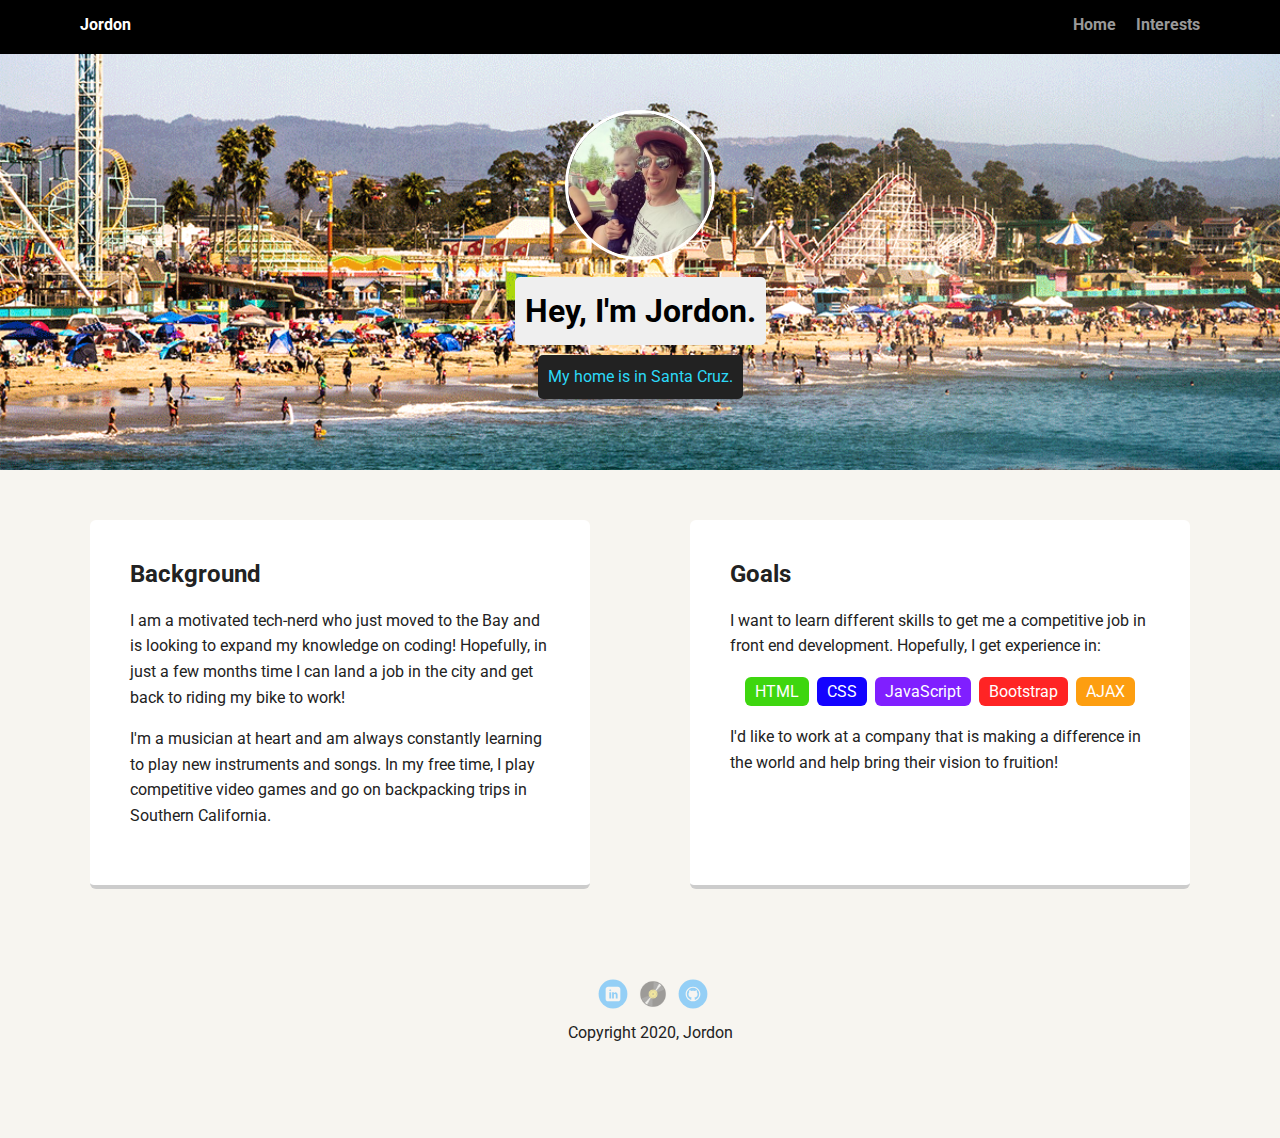
<file: index.html>
<!doctype html>
<html lang="en">
<head>
  <meta charset="utf-8">
  <title>Jordon's Profile</title>
  <meta name="viewport" content="width=device-width, initial-scale=1.0">
  <link rel="stylesheet" href="styles.css">
  <link href="https://fonts.googleapis.com/css?family=Muli%7CRoboto:400,300,500,700,900" rel="stylesheet"></head>
  <body>

    <div class="main-nav">
        <ul class="nav">
          <li class="name">Jordon</li>
          <li><a href="index.html">Home</a></li>
          <li><a href="interest.html">Interests</a></li>
        </ul>
    </div>

    <header>
      <img src="images/me.png" alt="Picture of Jordon" class="profile-image">
      <h1 class="tag name">Hey, I'm Jordon.</h1>
      <p class="tag location">My home is in Santa Cruz.</p>
    </header>

    <main class="flex">
      <div class="card">
        <h2>Background</h2>
        <p>I am a motivated tech-nerd who just moved to the Bay and is looking to expand my knowledge on coding! Hopefully, in just a few months time I can land a job in the city and get back to riding my bike to work!</p>
        <p>I'm a musician at heart and am always constantly learning to play new instruments and songs. In my free time, I play competitive video games and go on backpacking trips in Southern California.</p>
      </div> 

      <div class="card">
        <h2>Goals</h2>
        <p>I want to learn different skills to get me a competitive job in front end development. Hopefully, I get experience in:</p>
        <ul class="skills">
          <li>HTML</li>
          <li>CSS</li>
          <li>JavaScript</li>
          <li>Bootstrap</li>
          <li>AJAX</li>
        </ul>
        <p>I'd like to work at a company that is making a difference in the world and help bring their vision to fruition!</p>
      </div> 

    </main>
    <footer>
      <ul>
        <li><a href="https://www.linkedin.com/in/jordon-massengill-30b251b6/" class="social linkedin">LinkedIn</a></li>
        <li><a href="https://www.discogs.com/user/uhicanexplain/collection" class="social discogs">Discogs</a></li>
        <li><a href="https://github.com/jordonmassengill" class="social github">Github</a></li>
      </ul>
      <p class="copyright">Copyright 2020, Jordon</p>
    </footer>
  </body>
  </html>
</file>
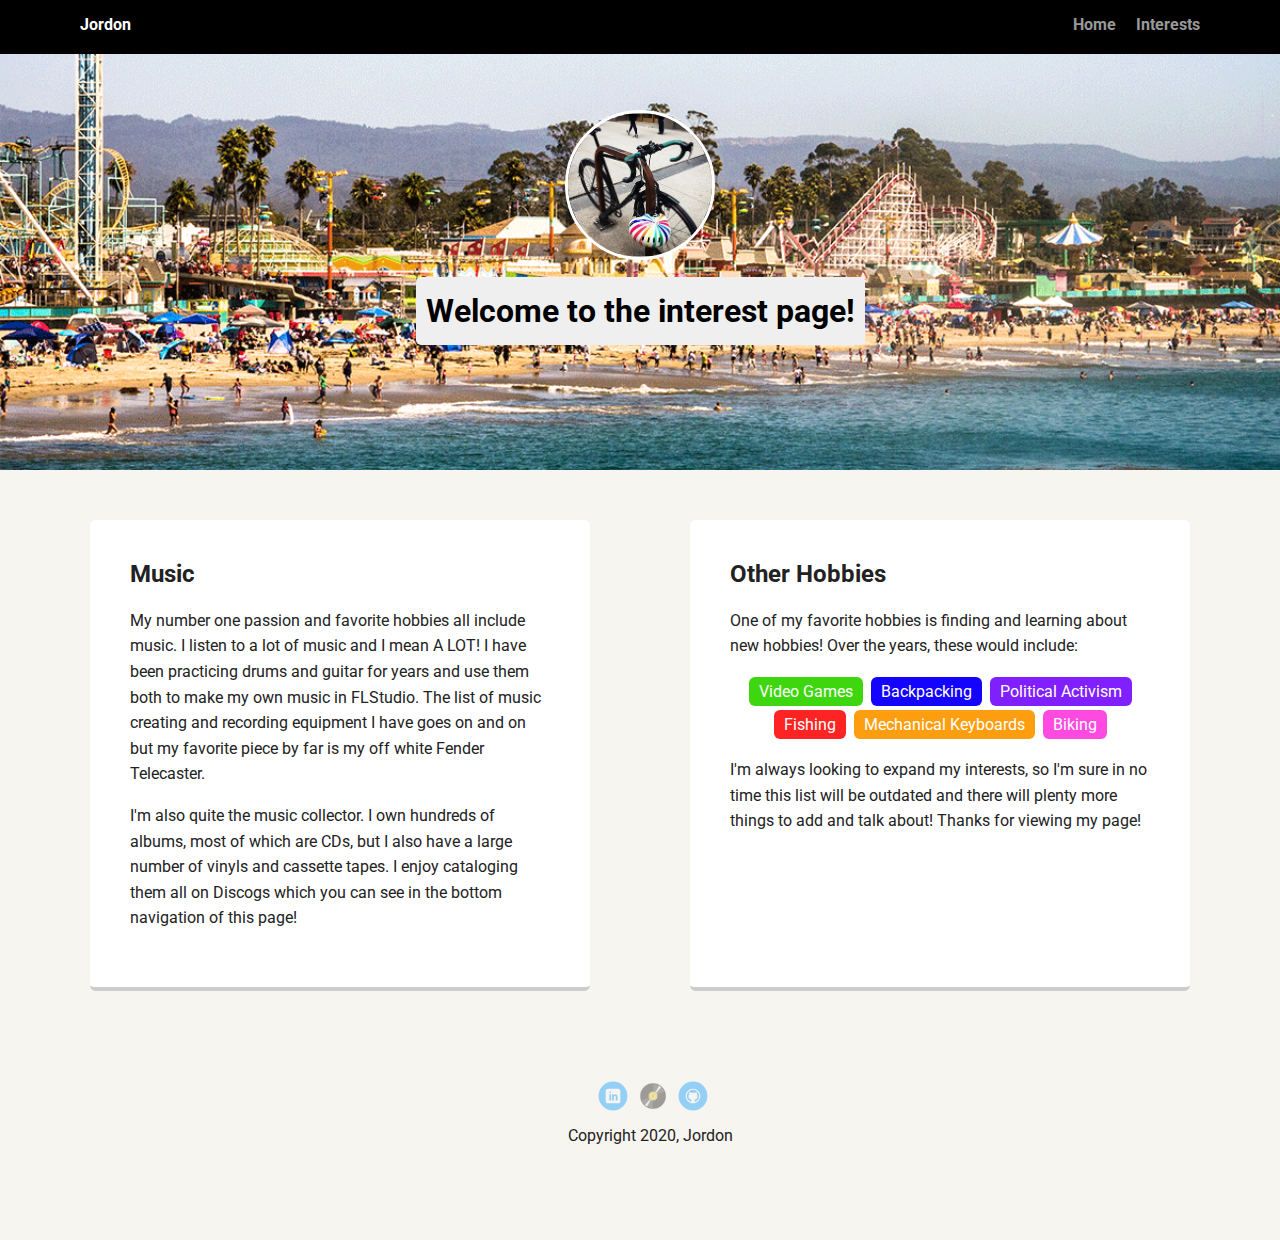
<file: interest.html>
<!doctype html>
<html lang="en">
<head>
  <meta charset="utf-8">
  <title>Jordon's Profile</title>
  <meta name="viewport" content="width=device-width, initial-scale=1.0">
  <link rel="stylesheet" href="styles.css">
  <link href="https://fonts.googleapis.com/css?family=Muli%7CRoboto:400,300,500,700,900" rel="stylesheet"></head>
  <body>

    <div class="main-nav">
        <ul class="nav">
          <li class="name">Jordon</li>
          <li><a href="index.html">Home</a></li>
          <li><a href="interest.html">Interests</a></li>
        </ul>
    </div>

    <header>
      <img src="images/bike.png" alt="Picture of Jordon" class="profile-image">
      <h1 class="tag name">Welcome to the interest page!</h1>
    </header>

    <main class="flex">
      <div class="card">
        <h2>Music</h2>
        <p>My number one passion and favorite hobbies all include music. I listen to a lot of music and I mean A LOT! I have been practicing drums and guitar for years and use them both to make my own music in FLStudio. The list of music creating and recording equipment I have goes on and on but my favorite piece by far is my off white Fender Telecaster.</p>
        <p>I'm also quite the music collector. I own hundreds of albums, most of which are CDs, but I also have a large number of vinyls and cassette tapes. I enjoy cataloging them all on Discogs which you can see in the bottom navigation of this page!</p>
      </div> 

      <div class="card">
        <h2>Other Hobbies</h2>
        <p>One of my favorite hobbies is finding and learning about new hobbies! Over the years, these would include:</p>
        <ul class="skills">
          <li>Video Games</li>
          <li>Backpacking</li>
          <li>Political Activism</li>
          <li>Fishing</li>
          <li>Mechanical Keyboards</li>
          <li>Biking</li>
        </ul>
        <p>I'm always looking to expand my interests, so I'm sure in no time this list will be outdated and there will plenty more things to add and talk about! Thanks for viewing my page!</p>
      </div> 

    </main>
    <footer>
      <ul>
        <li><a href="https://www.linkedin.com/in/jordon-massengill-30b251b6/" class="social linkedin">LinkedIn</a></li>
        <li><a href="https://www.discogs.com/user/uhicanexplain/collection" class="social discogs">Discogs</a></li>
        <li><a href="https://github.com/jordonmassengill" class="social github">Github</a></li>
      </ul>
      <p class="copyright">Copyright 2020, Jordon</p>
    </footer>
  </body>
  </html>
</file>
<file: styles.css>
/* Global Layout Set-up */
* { 
  box-sizing: border-box;
}
  
body {
  margin: 0;
  padding: 0;
  text-align: center;
  font-family: 'Roboto', sans-serif;
  color: #222;
  background: #f7f5f0;
}
/* Link Styles */

a {
  text-decoration: none;
  color: #999;
}
a:hover {
  color: #6633ff;
}

/* Section Styles */

.main-nav {
  width: 100%;
  background: black;
  min-height: 30px;
  padding: 10px;
  position: fixed;
  text-align: center;
}
.nav {
  display: flex;
  justify-content: space-around;
  font-weight: 700;
  list-style-type: none;
  margin: 0 auto;
  padding: 0;
}

.nav .name {
    display: block;
    margin-right: auto;
    color: white;
}
.nav li {
  padding: 5px 10px 10px 10px;
}
.nav a {
  transition: all .5s;
}
.nav a:hover {
  color: white
}

header {
  text-align: center;
  background: url('images/santacruz3.gif');
  background-position: center;
  background-size: cover;
  overflow: hidden;
  padding-top: 60px;
}
header {
  line-height: 1.5;
}
header .profile-image {
  margin-top: 50px;
  width: 150px;
  height: 150px;
  border-radius: 50%;
  border: 3px solid white;
  transition: all .5s;
}
header .profile-image:hover {
  transform: scale(1.5) rotate(360deg);
}
.tag {
  background-color: #efefef;
  color: black;
  padding: 10px;
  border-radius: 5px;
  display: table;
  margin: 10px auto;
} 
.location {
  background-color: #222;
  color: rgb(44, 217, 248);
}
.card {
  margin: 30px;
  padding: 20px 40px 40px;
  max-width: 500px;
  text-align: left;
  background: #fff;
  border-bottom: 4px solid #ccc;
  border-radius: 6px;
  transition: all .5s;
}
.card:hover {
  border-color: #ff99ff;
}

ul.skills {
  padding: 0;
  text-align: center;
}

.skills li {
  border-radius: 6px;
  display: inline-block;
  background: #fd9e10;
  color: white;
  padding: 5px 10px;
  margin: 2px;
}

.skills li:nth-child(1) {
  background: #3ed60f;
}

.skills li:nth-child(2) {
  background: #1403ff;
}

.skills li:nth-child(3) {
  background: #801fff;
}

.skills li:nth-child(4) {
  background: #ff2424;
}

.skills li:nth-child(6) {
  background: #ff4ae1;
}

footer {
  width: 100%;
  min-height: 30px;
  padding: 20px 0 40px 20px;
}

footer .copyright {
  top: -8px;
  font-size: .75em;
}

footer ul {
  list-style-type: none;
  margin: 0;
  padding: 0;
}

footer ul li {
  display: inline-block;
}

a.social {
  display: inline-block;
  text-indent: -9999px;
  margin-left: 5px;
  width: 30px;
  height: 30px;
  background-size: 30px 30px;
  opacity: .4;
  transition: all .5s;
}
a.discogs {
  background-image: url(images/dicsogs.png);
}
a.linkedin {
  background-image: url(images/linkedin.svg);
}
a.github {
  background-image: url(images/github.svg);
}
a.social:hover {
  opacity: 1;
}
.clearfix {
  clear: both;
}

/* Styles for larger screens */
@media screen and (min-width: 720px) {
  
  .flex {
      display: -ms-flexbox;      /* TWEENER - IE 10 */
      display: flex; 
      max-width: 1200px;
      -ms-flex-pack: distribute;
      justify-content: space-around;
      margin: 0 auto;
  }

  header {
    min-height: 470px;
  }

  .nav {
    max-width: 1200px;
    padding: 0 30px;
  }


  main {
    padding-top: 20px;
  }

  main p {
    line-height: 1.6em;
  }

  footer {
    font-size: 1.3em;
    max-width: 1200px;
    margin: 40px auto;
  }

}
</file>
